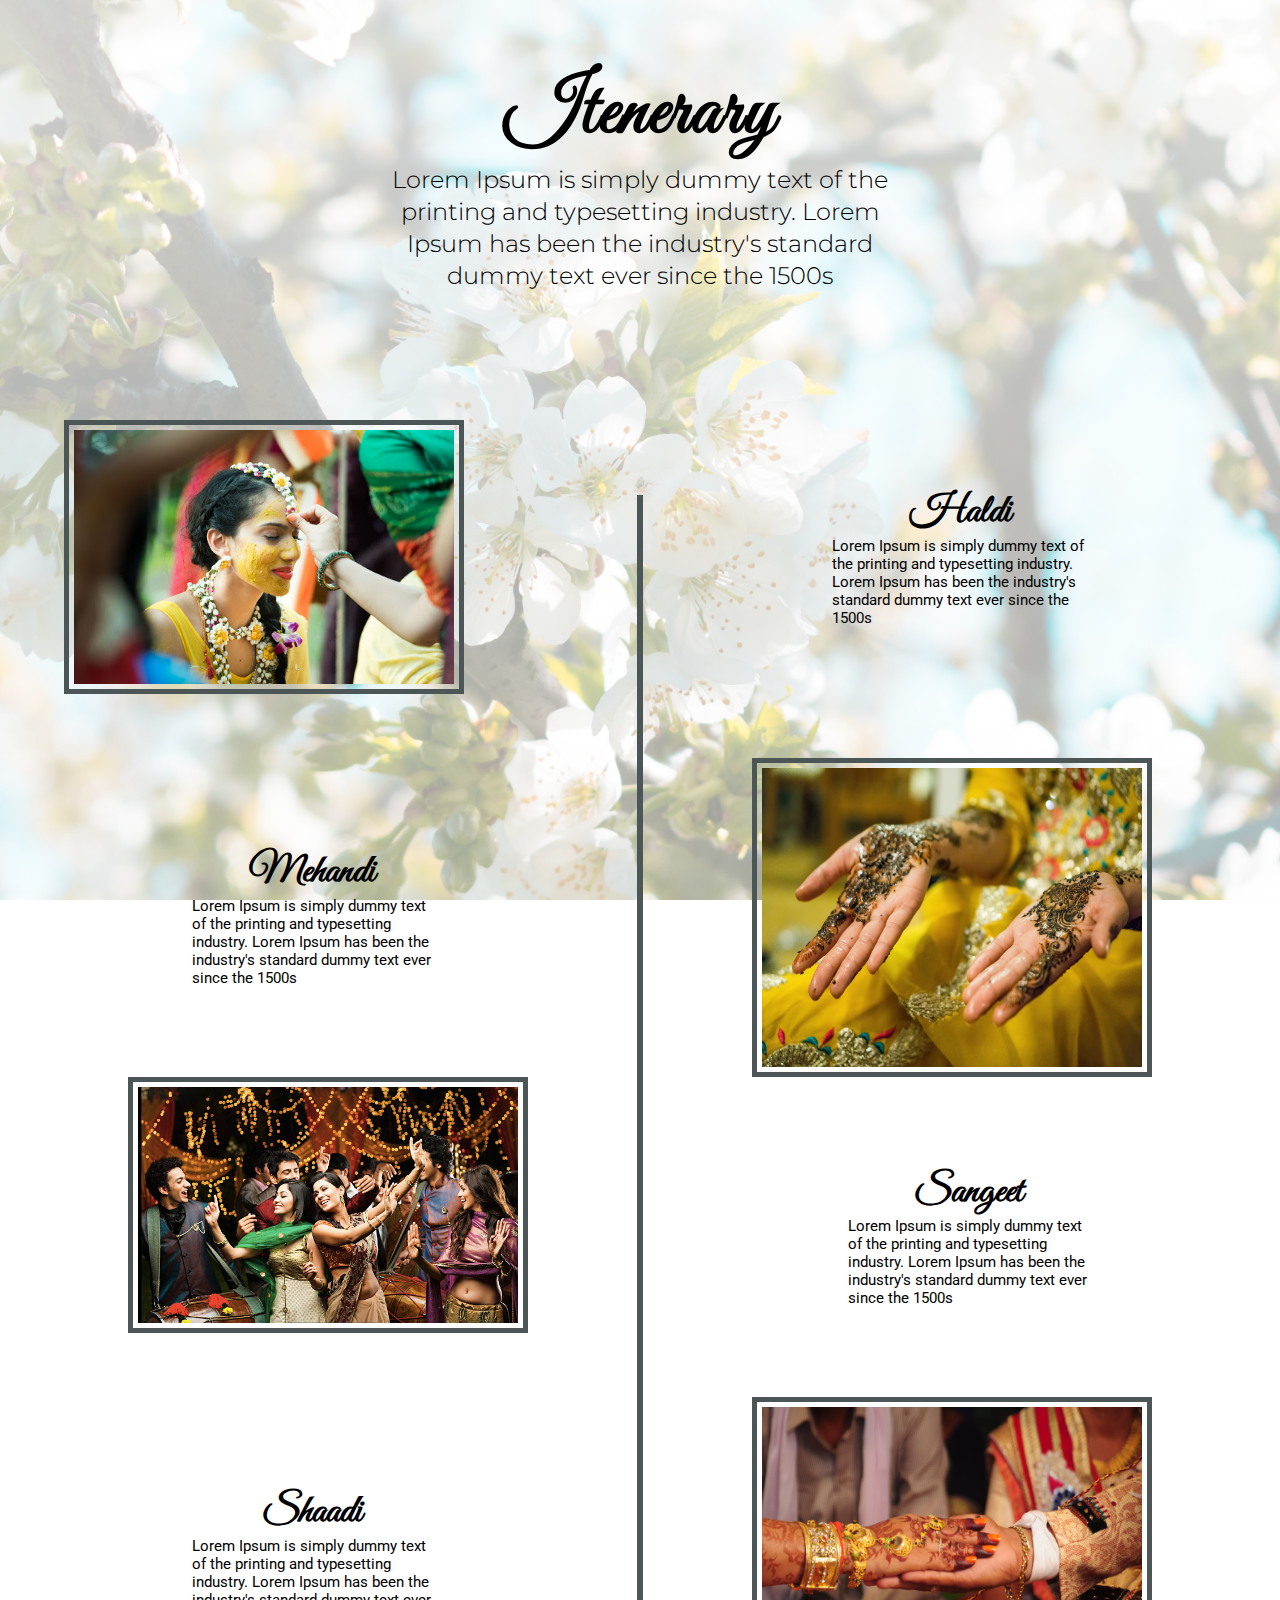
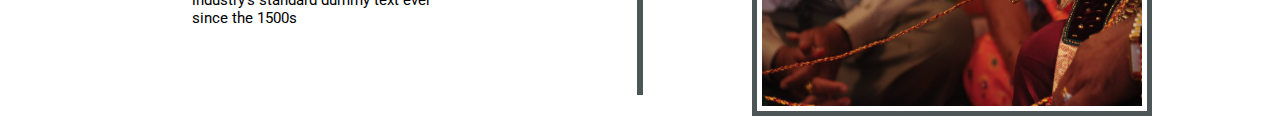
<file: itenary.html>
<!DOCTYPE html>
<html lang="en">

<head>
    <meta charset="UTF-8" />
    <meta name="viewport" content="width=device-width, initial-scale=1.0" />
    <title>Itenerary</title>
    <link rel="icon"
        href="https://emojipedia-us.s3.dualstack.us-west-1.amazonaws.com/thumbs/120/twitter/259/hibiscus_1f33a.png">
    <link rel="stylesheet" href="css/styles_iti.css">
</head>

<body>
    <section id="ietenary">
        <div class="it-txt">
            <h1>Itenerary</h1>
            <p>
                Lorem Ipsum is simply dummy text of the printing and typesetting
                industry. Lorem Ipsum has been the industry's standard dummy text ever
                since the 1500s
            </p>
        </div>

        <div class="box-1">
            <img src="image/7.itenary/1.jpg" alt="" />
            <div class="it-text">
                <h1>Haldi</h1>
                <p>
                    Lorem Ipsum is simply dummy text of the printing and typesetting
                    industry. Lorem Ipsum has been the industry's standard dummy text
                    ever since the 1500s
                </p>
            </div>
        </div>

        <div class="box-1 box-2">
            <div class="it-text">
                <h1>Mehandi</h1>
                <p>
                    Lorem Ipsum is simply dummy text of the printing and typesetting
                    industry. Lorem Ipsum has been the industry's standard dummy text
                    ever since the 1500s
                </p>
            </div>
            <img class="img-11" src="image/7.itenary/2.jpg" alt="" />
        </div>

        <div class="box-1 box-3">
            <img class="img-12" src="image/7.itenary/3.png" alt="" />
            <div class="it-text">
                <h1>Sangeet</h1>
                <p>
                    Lorem Ipsum is simply dummy text of the printing and typesetting
                    industry. Lorem Ipsum has been the industry's standard dummy text
                    ever since the 1500s
                </p>
            </div>
        </div>

        <div class="box-1 box-2">
            <div class="it-text">
                <h1>Shaadi</h1>
                <p>
                    Lorem Ipsum is simply dummy text of the printing and typesetting
                    industry. Lorem Ipsum has been the industry's standard dummy text
                    ever since the 1500s
                </p>
            </div>
            <img class="img-11" src="image/7.itenary/4.jpg" alt="" />
        </div>

        <div class="vl"></div>

    </section>
</body>

</html>
</file>
<file: css/styles_iti.css>
@import url('https://fonts.googleapis.com/css2?family=Montserrat:wght@700;900&family=Poppins:wght@800&family=Roboto:wght@500&family=Great+Vibes&display=swap');
    * {
      box-sizing: border-box;
      margin: 0;
      padding: 0;
    }

    body {
      margin: 0;
      padding: 0;
      background: linear-gradient(rgba(255,255,255, 0.8), rgba(255,255,255, 0.6)),
      url("../image/7.itenary/damiano-baschiera-YHveOQ5OjE4-unsplash.jpg");
    background-attachment: fixed;
    background-size: cover;
    background-position: center;
    }
    #ietenary {
      display: flex;
      flex-direction: column;
      justify-content: center;
      align-items: center;
      margin-bottom: 20px;
    }
    .it-txt {
      width: 40%;
      text-align: center;
      display: flex;
      flex-direction: column;
      justify-content: center;
      align-items: center;
      margin: 5%;
    }
    .it-txt h1 {
      font-size: 5rem;
      font-weight: 700;
      letter-spacing: 1.2px;
      font-family: 'Great Vibes', cursive;
    }
    .it-txt p {
      font-size: 1.5rem;
      line-height: 2rem;
      font-weight: 300;
      font-family: "Montserrat",sans-serif;
    }
    .vl {
      border-left: 6px solid #4D5656;
      height: 1200px;
      position: absolute;
      left: 50%;
      margin-left: -3px;
      top: 55%;
    }
    img {
        border: 5px solid #4D5656;
        padding: 5px;
      width: 400px;
      height: auto;
      margin: 5%;
    }
    .img-11 {
      margin: 0% 10%;
    }
    .img-12 {
      margin: 0% 10% 5%;
    }
    .box-1 {
      display: flex;
      justify-content: space-between;
    }
    .it-text {
      width: 20%;
      display: flex;
      justify-content: center;
      align-items: center;
      flex-direction: column;
      margin: 7% 15%;
    }

    .it-text h1{
        font-size: 40px;
        font-family: 'Great Vibes', cursive;
    }
    .it-text p{
        font-size: 15px;
        font-family: "Roboto",sans-serif;
    }

    @media screen and (max-width: 1100px) {
      .box-1 {
        display: flex;
        justify-content: center;
        align-items: center;
        flex-direction: column;
      }
      .box-2 {
        display: flex;
        justify-content: center;
        align-items: center;
        flex-direction: column-reverse;
      }
      .it-txt {
        width: 90%;
        text-align: center;
        display: flex;
        flex-direction: column;
        justify-content: center;
        align-items: center;
        margin: 20%;
      }
      
      .vl {
        opacity: 0;
      }
      img {
        width: 300px;
        height: 270px;
      }
      .img-11 {
        margin: 0% 0%;
      }
      .img-12 {
        margin: 0% 0% 0%;
      }
      .box-1 {
        display: flex;
        justify-content: center;
        align-items: center;
      }
      .it-text {
        width: 50%;
        text-align: center;
        display: flex;
        justify-content: center;
        align-items: center;
        flex-direction: column;
        margin: 7%;
      }
    }
  
    @media screen and (max-width: 900px){
        .it-txt h1 {
            font-size: 4rem;
          }
          .it-txt p {
            font-size: 1rem;
          }
    }
</file>
